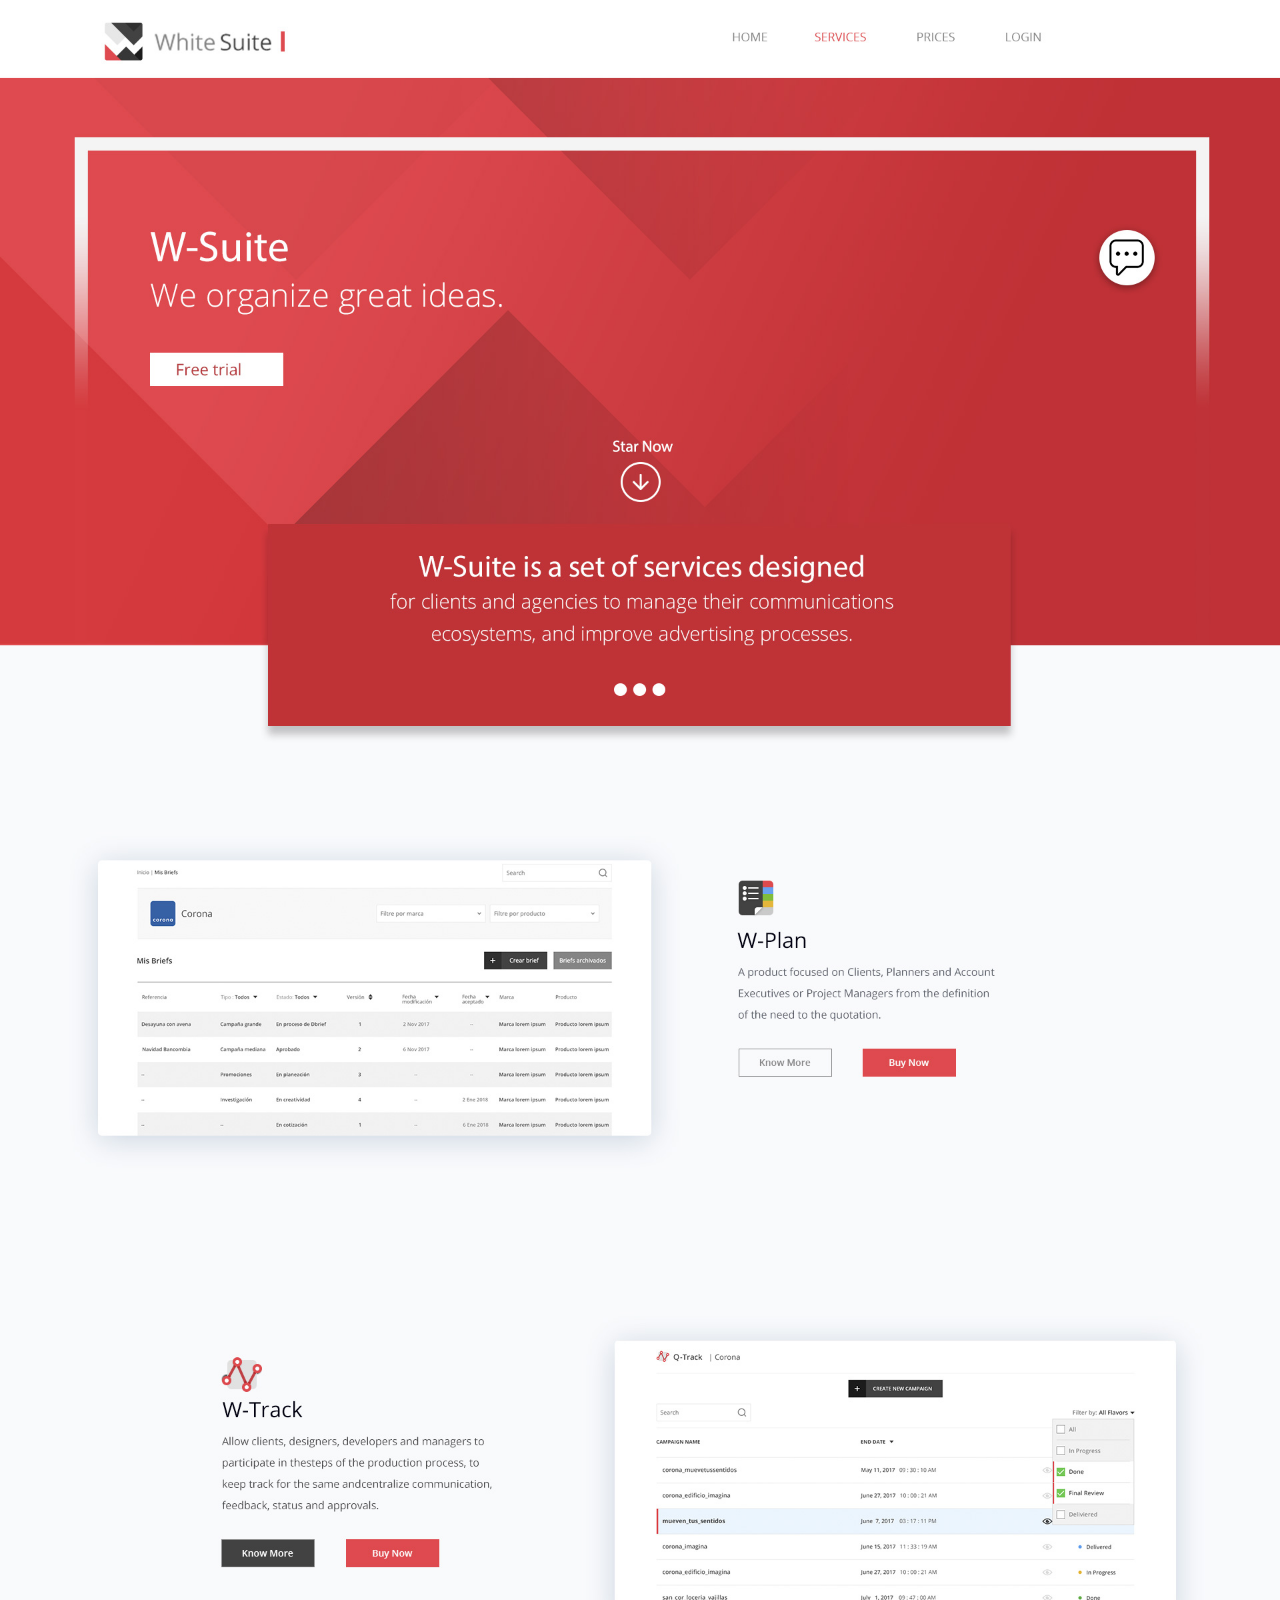
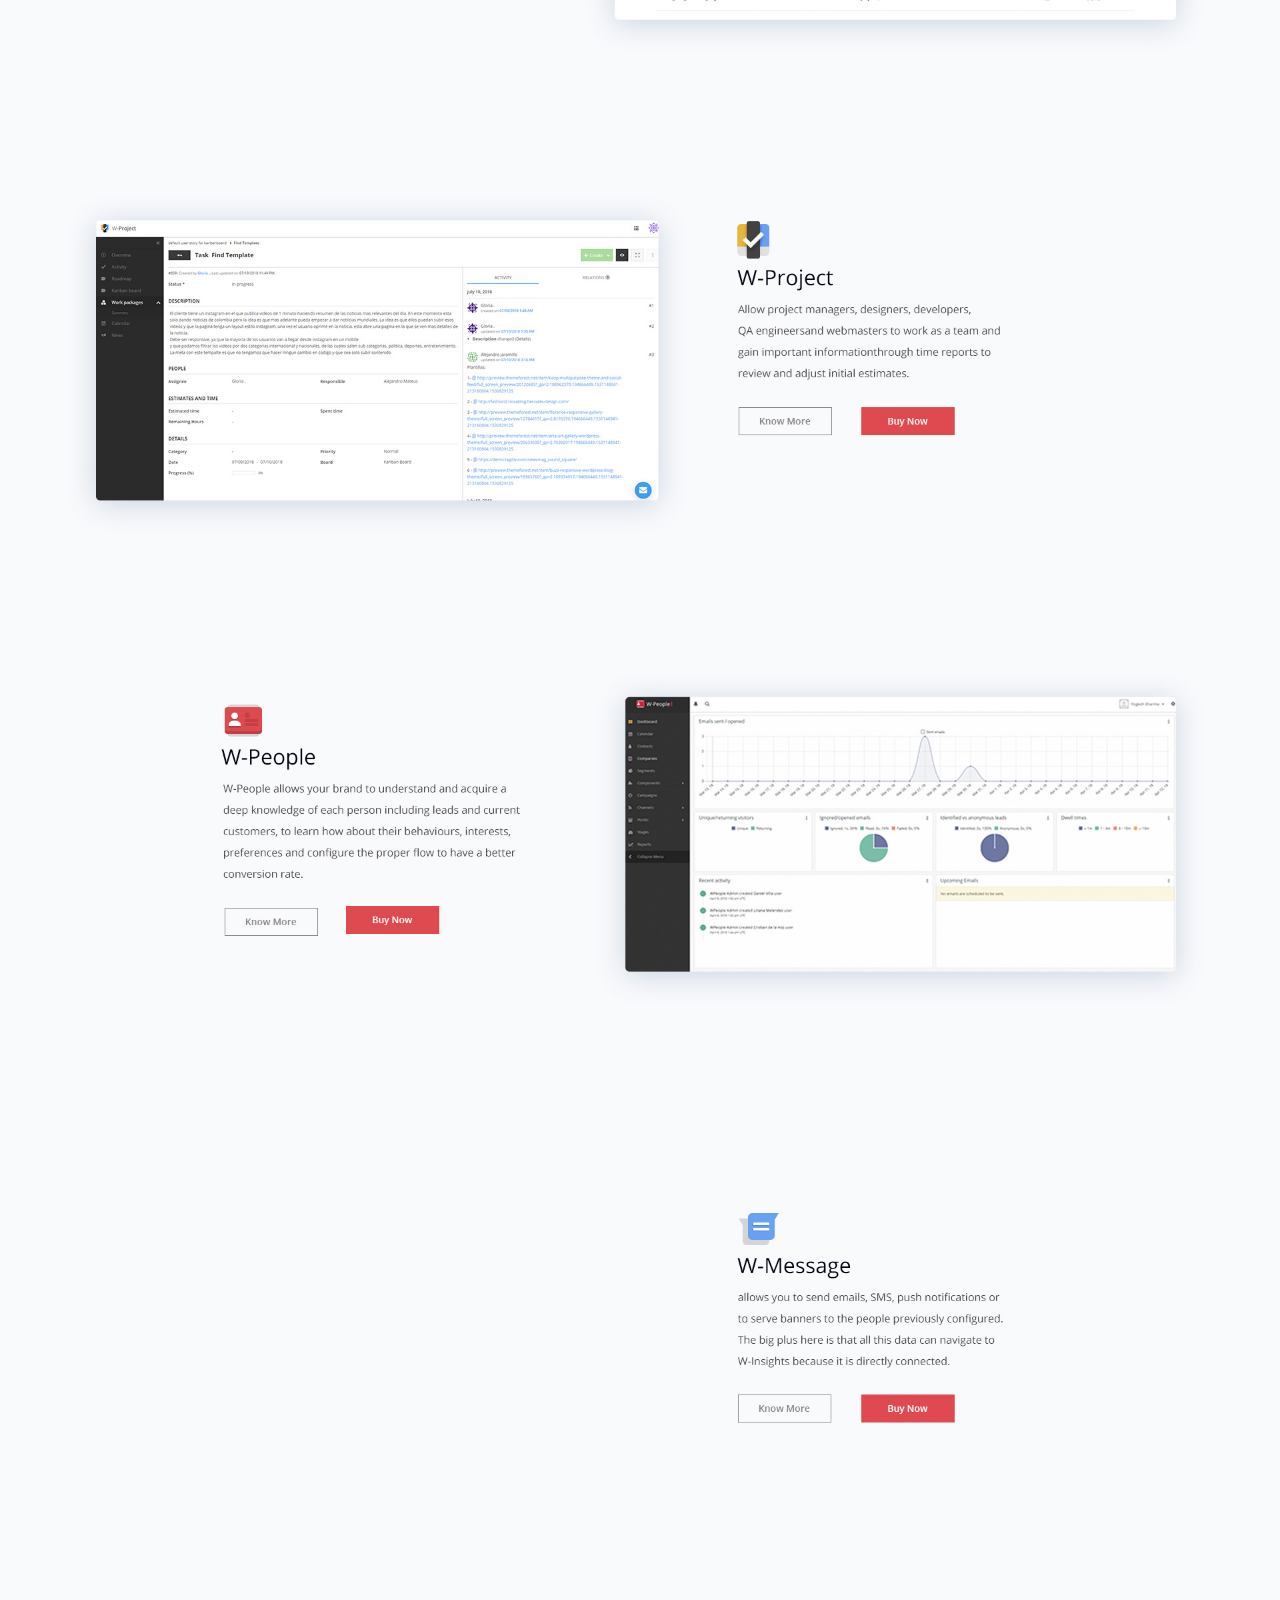
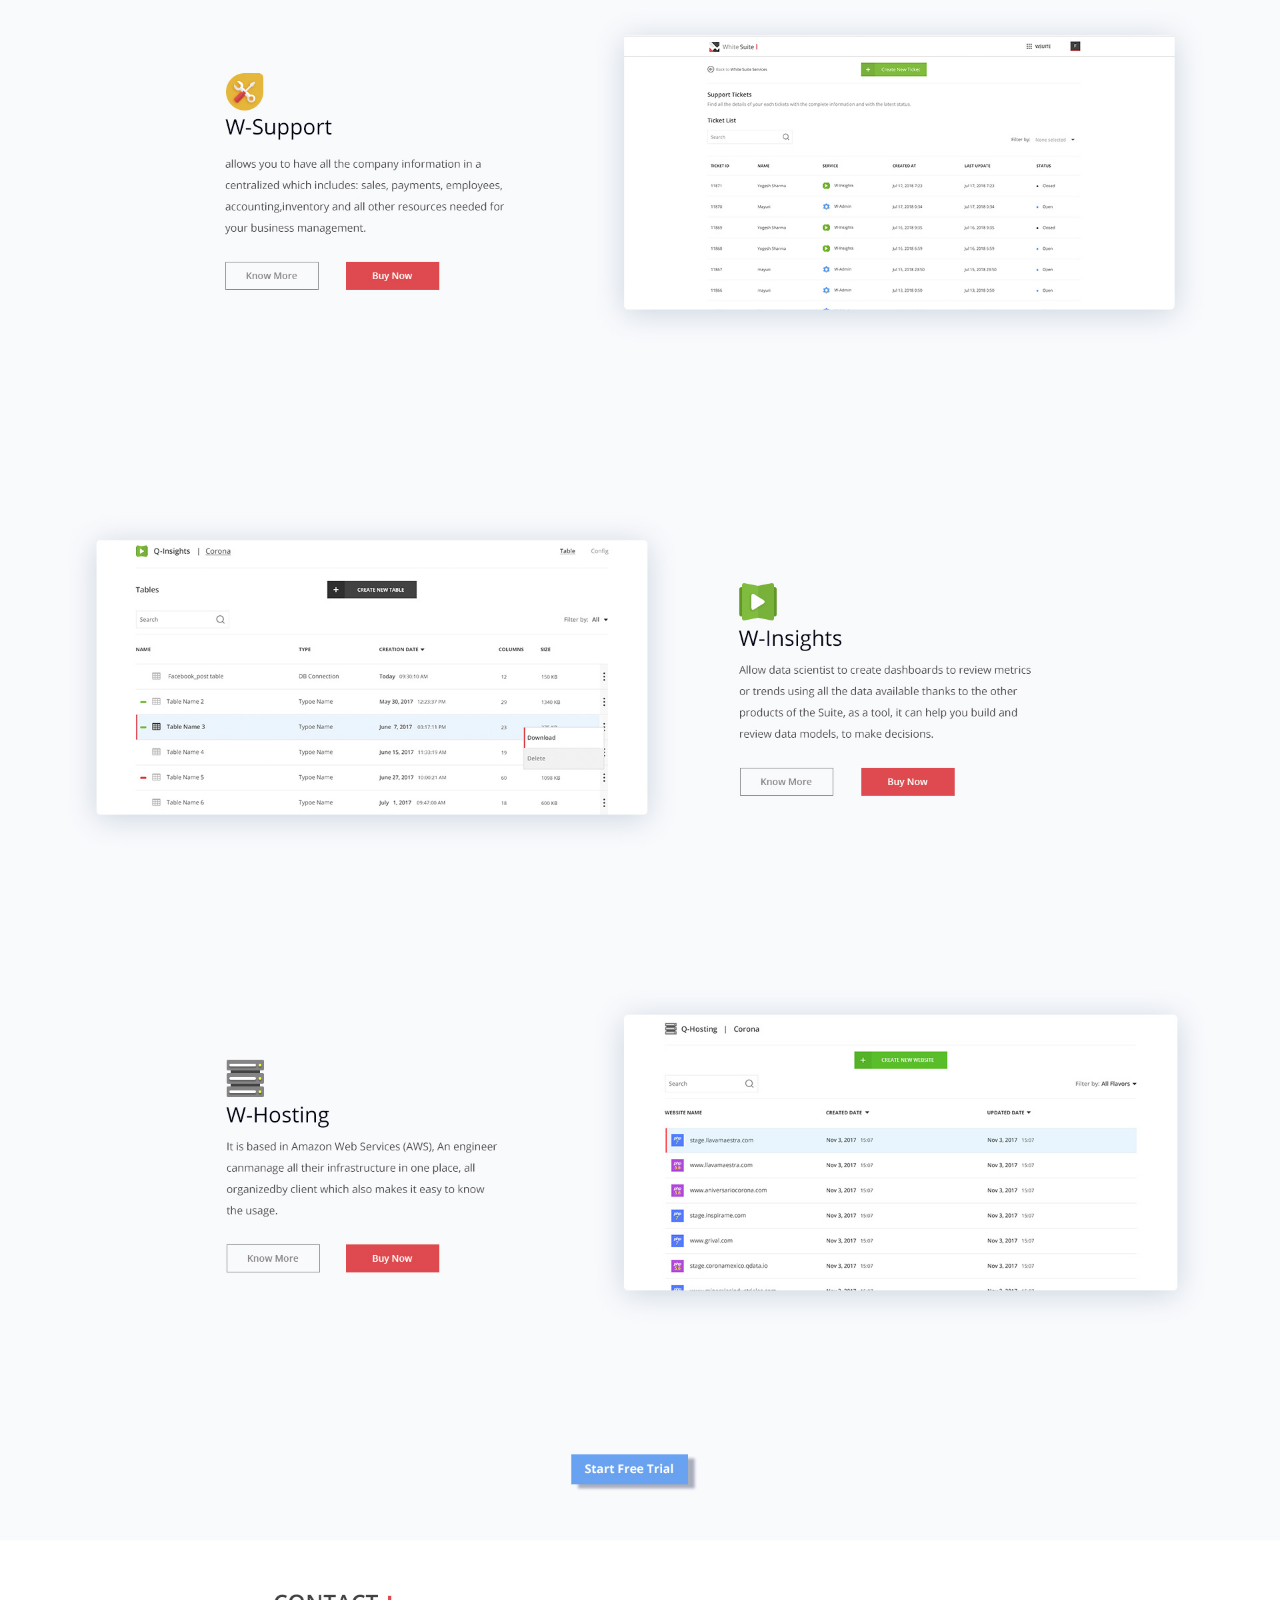
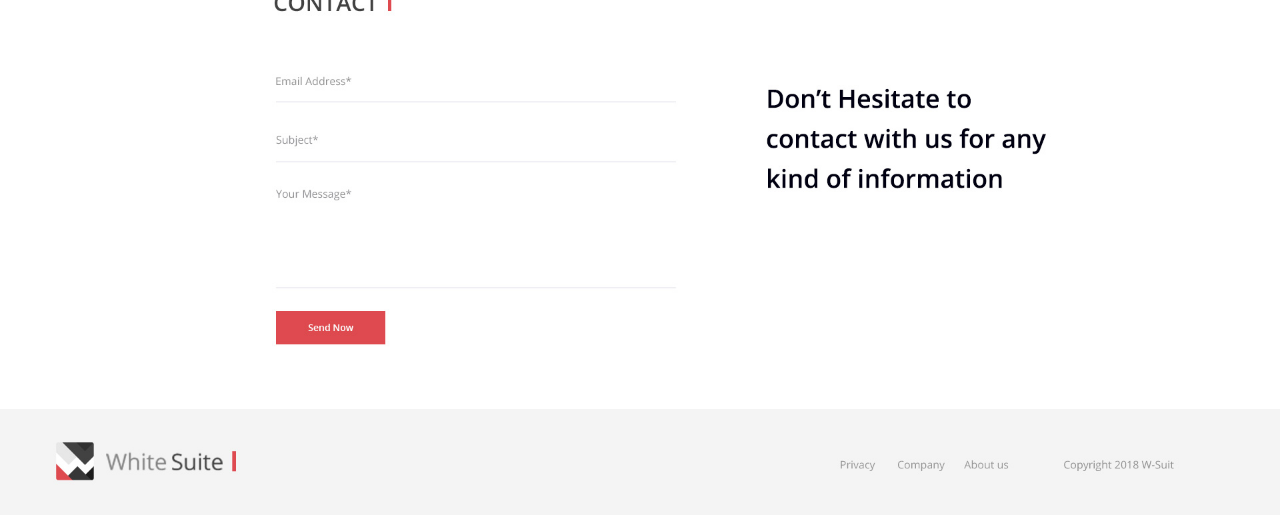
<file: plantilla.html>
<!DOCTYPE html>
<html lang="en">
  <head>
    <meta charset="UTF-8">
    <meta name="viewport" content="width=device-width, initial-scale=1.0">
    <title>Plantilla de Diseño</title>
    <link rel="stylesheet" href="./css/styles.css">
  </head>
  <body>
    <div class="contenedor" style="width: 100%; overflow-x: hidden; height: auto; min-height: 100vh;">
      <img src="./media/img/plantilla.jpg" alt="img-plantilla" title="Plantilla de Diseño Wsuite" style="width: 100%; height: auto; margin: auto;">
    </div>
  </body>
</html>
</file>
<file: css/styles.css>
:root {
  --theme-color: #d7444a;
  --second-color: #858585;
  --third-color: #424242;
  --main-color: #f5f5f5;
  --footer-color: #f4f4f4;
  --gama-color: #69a2f1; }

* {
  margin: 0;
  padding: 0;
  box-sizing: border-box; }

html,
body,
#wrap-wrap {
  width: 100%;
  height: auto;
  min-height: 100vh;
  overflow-x: hidden;
  font-family: 'Noto Sans', sans-serif, serif;
  font-size: 18px;
  font-weight: normal;
  word-spacing: 1.5px;
  scroll-behavior: smooth; }

a {
  font-size: 1rem;
  font-style: normal;
  text-decoration: none;
  transition: ease .5s all !important;
  color: var(--second-color); }
  a:hover, a.active {
    color: var(--theme-color); }
  a:focus {
    color: rgba(var(--theme-color), 0.7); }

p {
  color: var(--second-color);
  font-size: .9rem; }

h1, h2, h3, h4, h5, h6 {
  color: #000;
  font-weight: normal;
  letter-spacing: .5px; }

.container,
.container-fluid,
.container-stretch {
  width: auto;
  padding: 0 2%; }

.d-flex {
  display: flex; }
.d-none {
  display: none; }

img {
  width: 100%; }
  img.img-fluid {
    max-width: 100%; }

section {
  width: 98%;
  height: auto;
  padding: 0 20px; }
  @media (max-width: 767px) {
    section {
      padding: 0; } }

.w-25 {
  width: 25%; }
.w-50 {
  width: 50%; }
.w-75 {
  width: 75%; }
.w-100 {
  width: 100%; }

@media (min-width: 600px) {
  .container {
    width: 85%;
    margin: auto; }
    .container-stretch {
      width: 65%;
      margin: auto; }
    .container-fluid {
      width: 100%;
      margin: auto; }

  .row {
    width: 100%;
    padding-left: 2.7rem;
    padding-right: 2.7rem;
    display: flex; } }
.btn-group {
  display: block;
  width: 100%; }
  .btn-group a.btn,
  .btn-group button.btn {
    cursor: pointer;
    text-align: center;
    min-width: 70px;
    display: inline-block;
    margin: 15px 30px;
    padding: 10px 25px;
    transition: ease .5s;
    text-decoration: none;
    text-transform: capitalize;
    font-weight: bold;
    letter-spacing: 1px;
    font-size: 1rem;
    box-shadow: 0px 2px 5px rgba(0, 0, 0, 0.3); }
    .btn-group a.btn:hover,
    .btn-group button.btn:hover {
      box-shadow: 0px 3px 7px rgba(0, 0, 0, 0.3); }
  .btn-group a.btn-primary,
  .btn-group button.btn-primary {
    background: var(--theme-color);
    color: #fff;
    border: 1px solid var(--theme-color); }
    .btn-group a.btn-primary:hover,
    .btn-group button.btn-primary:hover {
      color: var(--theme-color);
      background-color: transparent; }
  .btn-group a.btn-secondary,
  .btn-group button.btn-secondary {
    background: #fff;
    color: var(--second-color);
    border: 1px solid var(--second-color); }
    .btn-group a.btn-secondary:hover,
    .btn-group button.btn-secondary:hover {
      color: #fff;
      background-color: var(--second-color); }
  .btn-group a.btn-white,
  .btn-group button.btn-white {
    background: #fff;
    color: var(--theme-color);
    border: 1px solid transparent; }
    .btn-group a.btn-white:hover,
    .btn-group button.btn-white:hover {
      color: var(--theme-color);
      background-color: #fff;
      border: 1px solid var(--theme-color); }
  .btn-group a.btn-gama,
  .btn-group button.btn-gama {
    background: var(--gama-color);
    color: #fff;
    border: 1px solid var(--gama-color); }
    .btn-group a.btn-gama:hover,
    .btn-group button.btn-gama:hover {
      color: var(--gama-color);
      background-color: #fff;
      border: 1px solid var(--gama-color); }
  .btn-group a:focus,
  .btn-group button:focus {
    outline: none; }

header {
  background: #fff;
  position: fixed;
  top: 0;
  left: 0;
  width: 100%;
  box-shadow: 0 -15px 18px 15px rgba(0, 0, 0, 0.1);
  z-index: 100000000000000000; }
  header .container {
    align-items: center;
    justify-content: space-between;
    padding: 2% 0;
    transition: ease .5s; }
    @media (max-width: 767px) {
      header .container {
        display: block;
        width: 100%;
        padding: 0; } }
    header .container .navbar-bar {
      justify-content: space-between;
      align-items: center; }
      @media (max-width: 767px) {
        header .container .navbar-bar {
          padding: 0 5%; } }
      header .container .navbar-bar .nabvar-expand {
        padding: 15px;
        margin: 0 15px; }
        @media (max-width: 767px) {
          header .container .navbar-bar .nabvar-expand {
            display: block; } }
        header .container .navbar-bar .nabvar-expand div {
          width: 20px;
          height: 3px;
          background: #000;
          margin: 5px 0;
          border-radius: 50px;
          transition: ease .5s; }
          header .container .navbar-bar .nabvar-expand div:nth-child(1) {
            width: 30px; }
          header .container .navbar-bar .nabvar-expand div:nth-child(2) {
            width: 25px; }
        header .container .navbar-bar .nabvar-expand:hover div:nth-child(2), header .container .navbar-bar .nabvar-expand:hover div:nth-child(3) {
          width: 30px; }
    @media (max-width: 767px) {
      header .container .navbar-brand img {
        width: 75%; } }
    @media (max-width: 767px) {
      header .container .navbar-menu {
        display: none;
        opacity: 0;
        width: 0px;
        transition: ease 1s;
        background: #f9f9f9;
        box-shadow: 5px 0px 18px -15px rgba(0, 0, 0, 0.5); }
        header .container .navbar-menu.active {
          opacity: 1;
          display: block; }
          header .container .navbar-menu.active ul li {
            transition: ease .5s; }
            header .container .navbar-menu.active ul li:hover {
              background: #f3f2f2; } }
    header .container .navbar-menu ul {
      margin: 0;
      padding: 0;
      list-style: none; }
      header .container .navbar-menu ul li {
        display: inline-block; }
        @media (max-width: 767px) {
          header .container .navbar-menu ul li {
            display: block; } }
        header .container .navbar-menu ul li a {
          display: block;
          padding: 20px 30px;
          width: 100%; }
          @media (max-width: 1024px) {
            header .container .navbar-menu ul li a {
              padding: 20px 12px; } }

main {
  background: var(--main-color); }
  main .container .row {
    padding: 10rem 0; }
    @media (max-width: 767px) {
      main .container .row {
        display: block;
        padding: 2rem 0; } }
  main #free_trial {
    text-align: center;
    margin: auto;
    padding-bottom: 3%; }

footer {
  width: 100%;
  background: var(--footer-color);
  padding: 30px 0;
  box-shadow: 0 10px 18px 15px rgba(0, 0, 0, 0.1); }
  footer.footer .row {
    justify-content: space-between;
    align-items: center; }
    footer.footer .row .navbar-brand {
      text-align: center; }
      @media (max-width: 767px) {
        footer.footer .row .navbar-brand img {
          width: 50%;
          margin: auto; } }
    footer.footer .row .navbar-bar {
      justify-content: space-between; }
      footer.footer .row .navbar-bar .navbar-menu ul {
        list-style: none;
        display: block; }
        footer.footer .row .navbar-bar .navbar-menu ul li {
          display: inline-block; }
          footer.footer .row .navbar-bar .navbar-menu ul li a {
            padding: 15px 20px; }
      footer.footer .row .navbar-bar .copy {
        padding: 0 30px; }

main .card-box {
  width: 50%;
  margin: auto;
  padding: 0 5%; }
  @media (max-width: 767px) {
    main .card-box {
      width: 100%;
      margin: 5% 0; } }
  main .card-box img {
    box-shadow: 0px 2px 19px rgba(0, 0, 0, 0.2);
    border-radius: 5px; }
  main .card-box .card-content {
    width: 70%;
    margin: auto; }
    main .card-box .card-content img.icon {
      box-shadow: none;
      width: 15%;
      margin: 0;
      padding: 0; }
    main .card-box .card-content h2 {
      font-size: 2rem; }
    main .card-box .card-content .btn-group a {
      margin-left: 0; }

main #form-contact-row {
  text-align: center;
  background: #fff; }
  main #form-contact-row .row {
    justify-content: flex-start;
    padding: 2.5rem 0;
    align-items: center; }
    main #form-contact-row .row .form-box {
      width: 60%;
      margin: 0;
      text-align: left; }
      @media (max-width: 767px) {
        main #form-contact-row .row .form-box {
          width: 100%;
          margin: auto; } }
      @media (max-width: 767px) {
        main #form-contact-row .row .form-box .form-content {
          text-align: center; } }
      main #form-contact-row .row .form-box .form-content .form-title h2 {
        font-size: 2rem;
        letter-spacing: 10px;
        border-right: 10px solid var(--theme-color);
        line-height: 1.8rem;
        display: inline-block;
        padding-right: 2%; }
      main #form-contact-row .row .form-box .form-content form .form-group {
        width: 70%;
        margin: 2% 0; }
        @media (max-width: 767px) {
          main #form-contact-row .row .form-box .form-content form .form-group {
            text-align: center;
            width: 95%; } }
        main #form-contact-row .row .form-box .form-content form .form-group input, main #form-contact-row .row .form-box .form-content form .form-group textarea {
          width: 100%;
          padding: 15px;
          border: none;
          border-bottom: 1px solid var(--second-color);
          margin: 20px 0;
          font-family: 'Noto Sans', sans-serif, serif;
          font-size: 1rem;
          letter-spacing: 2px;
          outline: none;
          transition: ease .5s; }
          main #form-contact-row .row .form-box .form-content form .form-group input.error, main #form-contact-row .row .form-box .form-content form .form-group textarea.error {
            border: 1px solid var(--theme-color);
            color: var(--theme-color); }
          main #form-contact-row .row .form-box .form-content form .form-group input:focus, main #form-contact-row .row .form-box .form-content form .form-group textarea:focus {
            border-bottom: 1px solid #000; }
        main #form-contact-row .row .form-box .form-content form .form-group textarea {
          min-height: 150px;
          max-height: 250px;
          min-width: 100%;
          max-width: 100%; }
        main #form-contact-row .row .form-box .form-content form .form-group.btn-group a {
          margin-left: 0; }
      main #form-contact-row .row .form-box ~ div {
        width: 40%;
        font-size: 1.5rem;
        margin: 3% 0; }
        @media (max-width: 767px) {
          main #form-contact-row .row .form-box ~ div {
            width: 95%;
            text-align: center; } }

#main-banner {
  width: 100%;
  margin: 0 !important;
  padding: 0 !important; }
  #main-banner .carousel-cell {
    width: 100%;
    height: 90vh;
    margin: 0;
    padding: 0; }
    #main-banner .carousel-cell:nth-child(1) {
      background: var(--theme-color); }
    #main-banner .carousel-cell:nth-child(2) {
      background: var(--third-color); }
    #main-banner .carousel-cell .row {
      height: 100%;
      align-items: center; }
      #main-banner .carousel-cell .row .box {
        width: 100%;
        display: flex;
        border: 15px solid rgba(255, 255, 255, 0.5);
        padding: 5%; }
        @media (max-width: 767px) {
          #main-banner .carousel-cell .row .box {
            display: block; } }
        #main-banner .carousel-cell .row .box .box-carousel {
          width: 50%;
          padding: 10% 0; }
          @media (max-width: 767px) {
            #main-banner .carousel-cell .row .box .box-carousel {
              width: 100%;
              padding: 20% 0; } }
          #main-banner .carousel-cell .row .box .box-carousel h1 {
            font-size: 3rem;
            color: #fff; }
          #main-banner .carousel-cell .row .box .box-carousel p {
            font-size: 2rem;
            color: #fff; }
          #main-banner .carousel-cell .row .box .box-carousel .btn-group a {
            margin-left: 0; }
          #main-banner .carousel-cell .row .box .box-carousel ~ div {
            text-align: right; }
            #main-banner .carousel-cell .row .box .box-carousel ~ div svg {
              color: #fff;
              font-size: 5rem; }

/*# sourceMappingURL=styles.css.map */
</file>
